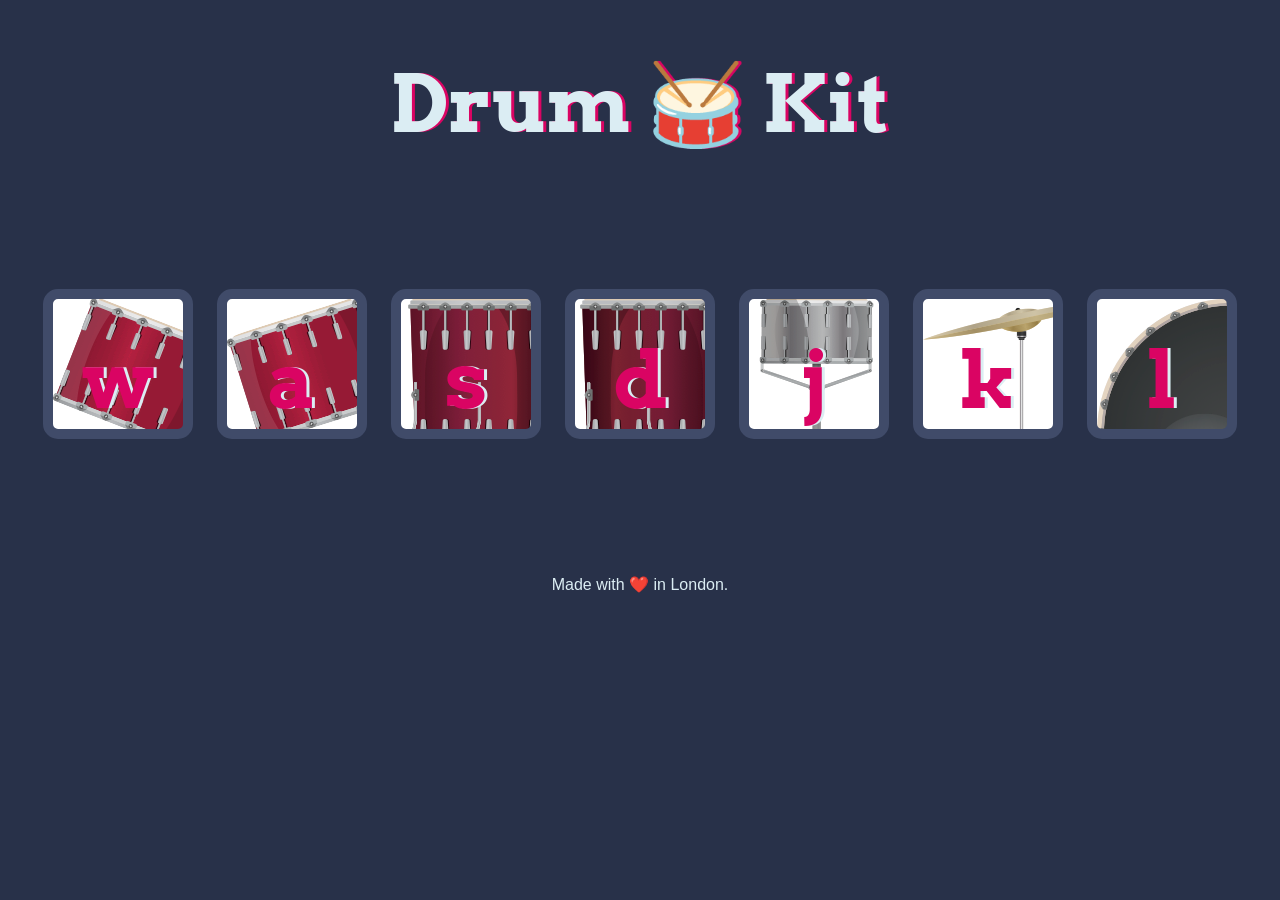
<file: Drum Kit/index.html>
<!DOCTYPE html>
<html lang="en" dir="ltr">

<head>
  <meta charset="utf-8">
  <title>Drum Kit</title>
  <link rel="stylesheet" href="styles.css">
  <link href="https://fonts.googleapis.com/css?family=Arvo" rel="stylesheet">
</head>

<body>

  <h1 id="title">Drum 🥁 Kit</h1>
  <div class="set">
    <button class="w drum">w</button>
    <button class="a drum">a</button>
    <button class="s drum">s</button>
    <button class="d drum">d</button>
    <button class="j drum">j</button>
    <button class="k drum">k</button>
    <button class="l drum">l</button>
  </div>


  <footer>
    Made with ❤️ in London.
  </footer>

  <script src="index.js" charset="utf-8"></script>
</body>

</html>
</file>
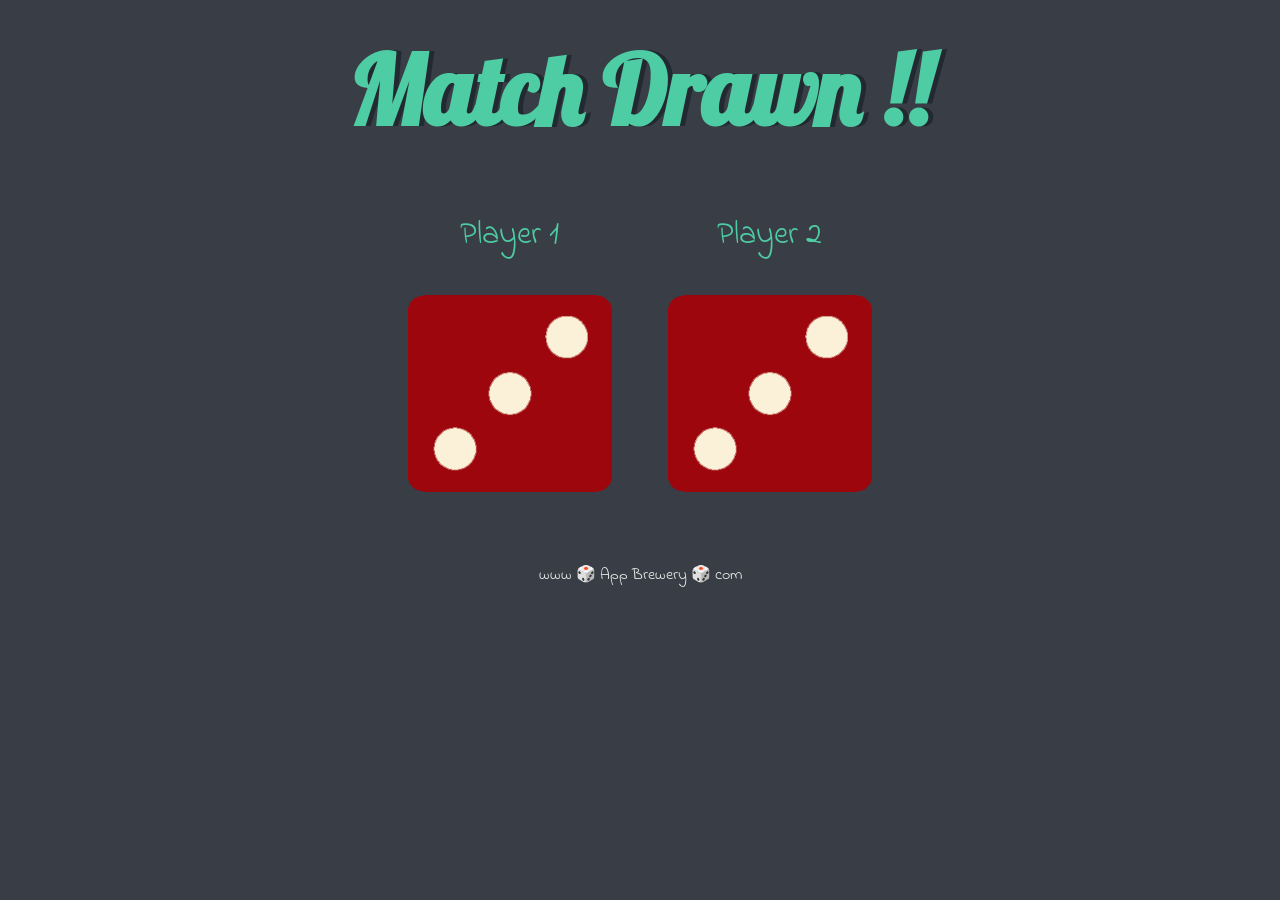
<file: Dicee/dicee.html>
<!DOCTYPE html>
<html lang="en" dir="ltr">

<head>
  <meta charset="utf-8">
  <title>Dicee</title>
  <link rel="stylesheet" href="styles.css">
  <link href="https://fonts.googleapis.com/css?family=Indie+Flower|Lobster" rel="stylesheet">

</head>

<body>

  <div class="container">
    <h1>Refresh Me</h1>

    <div class="dice">
      <p>Player 1</p>
      <img class="img1" src="images/dice6.png">
    </div>

    <div class="dice">
      <p>Player 2</p>
      <img class="img2" src="images/dice6.png">
    </div>

  </div>

  <script src="index.js" charset="utf-8"></script>

</body>

<footer>
  www 🎲 App Brewery 🎲 com
</footer>

</html>
</file>
<file: Drum Kit/styles.css>
body {
  text-align: center;
  background-color: #283149;
}

h1 {
  font-size: 5rem;
  color: #DBEDF3;
  font-family: "Arvo", cursive;
  text-shadow: 3px 0 #DA0463;

}

footer {
  color: #DBEDF3;
  font-family: sans-serif;
}

.w {
  background-image: url("images/tom1.png");
}

.a {
  background-image: url("images/tom2.png");
}

.s {
  background-image: url("images/tom3.png");
}

.d {
  background-image: url("images/tom4.png");
}

.j {
  background-image: url("images/snare.png");
}

.k {
  background-image: url("images/crash.png");
}

.l {
  background-image: url("images/kick.png");
}

.set {
  margin: 10% auto;
}

.game-over {
  background-color: red;
  opacity: 0.8;
}

.pressed {
  box-shadow: 0 3px 4px 0 #DBEDF3;
  opacity: 0.5;
}

.red {
  color: red;
}

.drum {
  outline: none;
  border: 10px solid #404B69;
  font-size: 5rem;
  font-family: 'Arvo', cursive;
  line-height: 2;
  font-weight: 900;
  color: #DA0463;
  text-shadow: 3px 0 #DBEDF3;
  border-radius: 15px;
  display: inline-block;
  width: 150px;
  height: 150px;
  text-align: center;
  margin: 10px;
  background-color: white;
}
</file>
<file: Dicee/styles.css>
.container {
  width: 70%;
  margin: auto;
  text-align: center;
}

.dice {
  text-align: center;
  display: inline-block;

}

body {
  background-color: #393E46;
}

h1 {
  margin: 30px;
  font-family: 'Lobster', cursive;
  text-shadow: 5px 0 #232931;
  font-size: 6rem;
  color: #4ECCA3;
}

p {
  font-size: 2rem;
  color: #4ECCA3;
  font-family: 'Indie Flower', cursive;
}

img {
  width: 80%;
}

footer {
  margin-top: 5%;
  color: #EEEEEE;
  text-align: center;
  font-family: 'Indie Flower', cursive;

}
</file>
